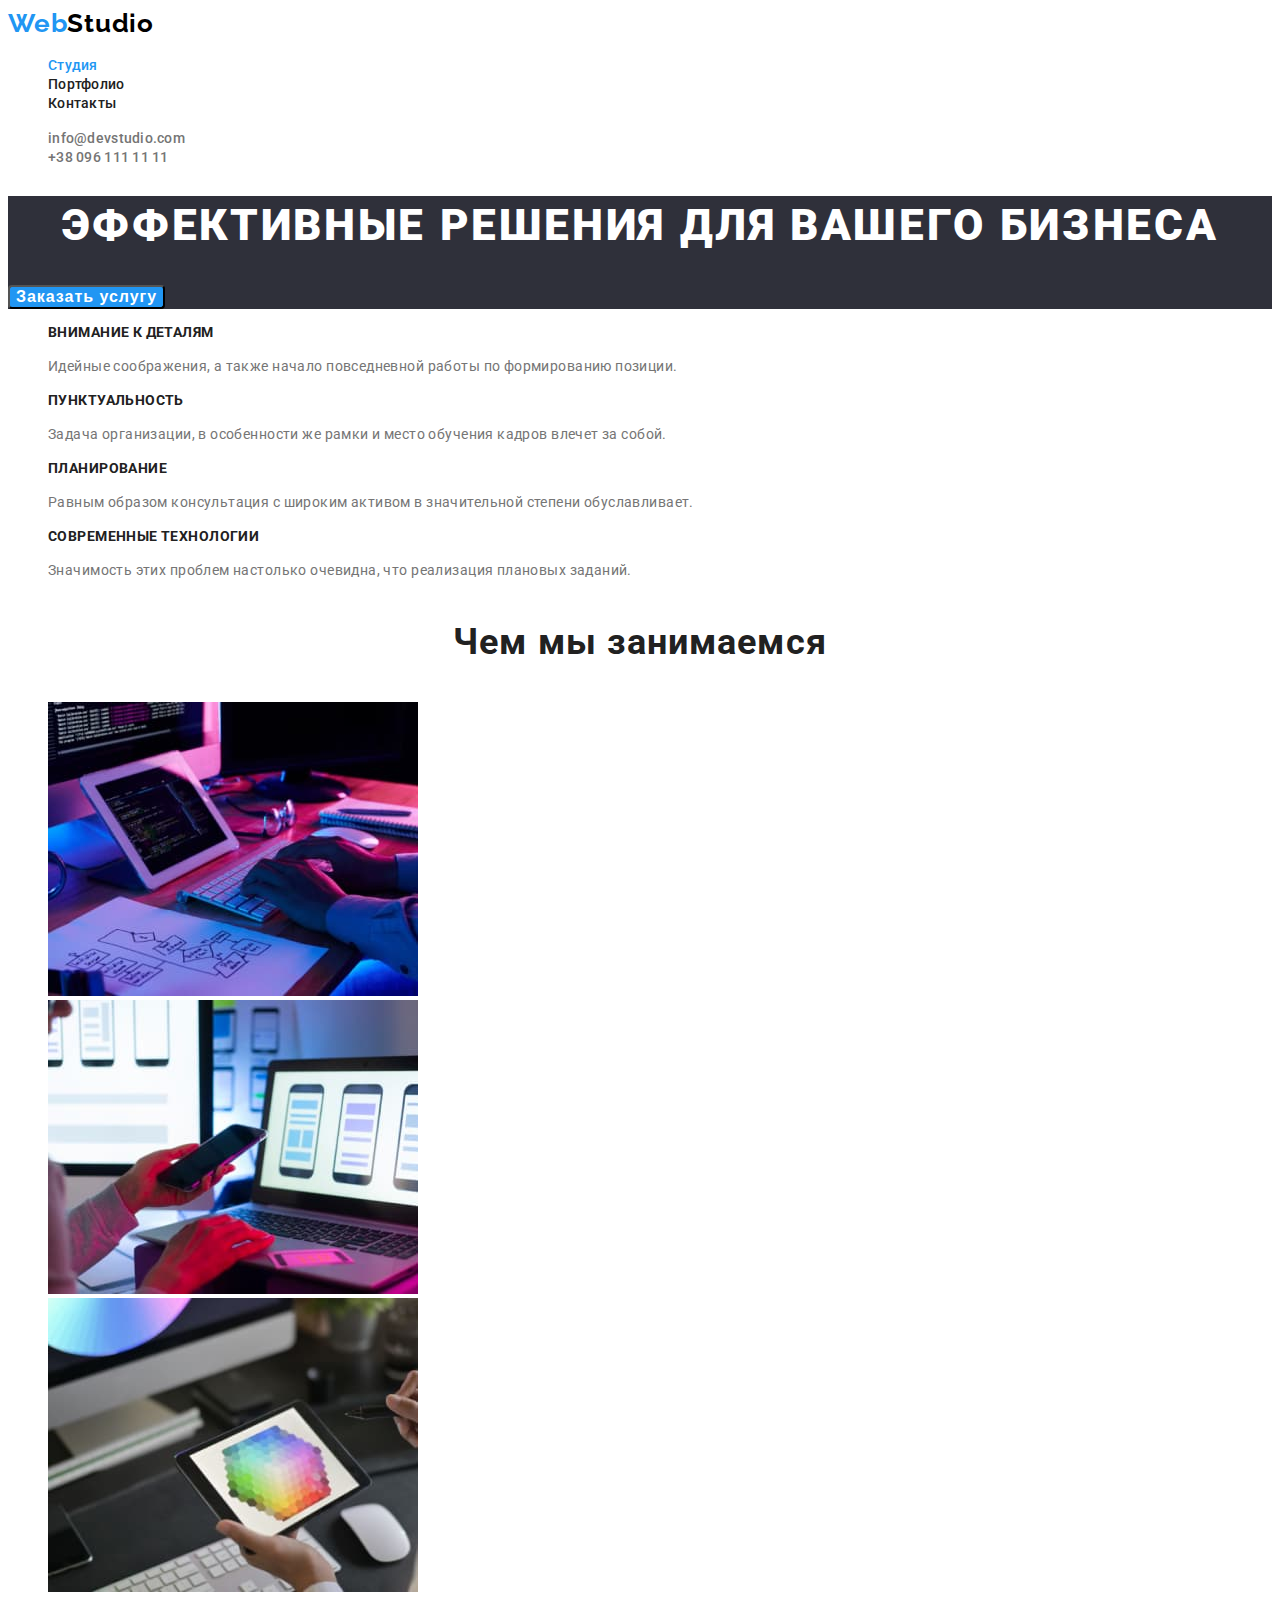
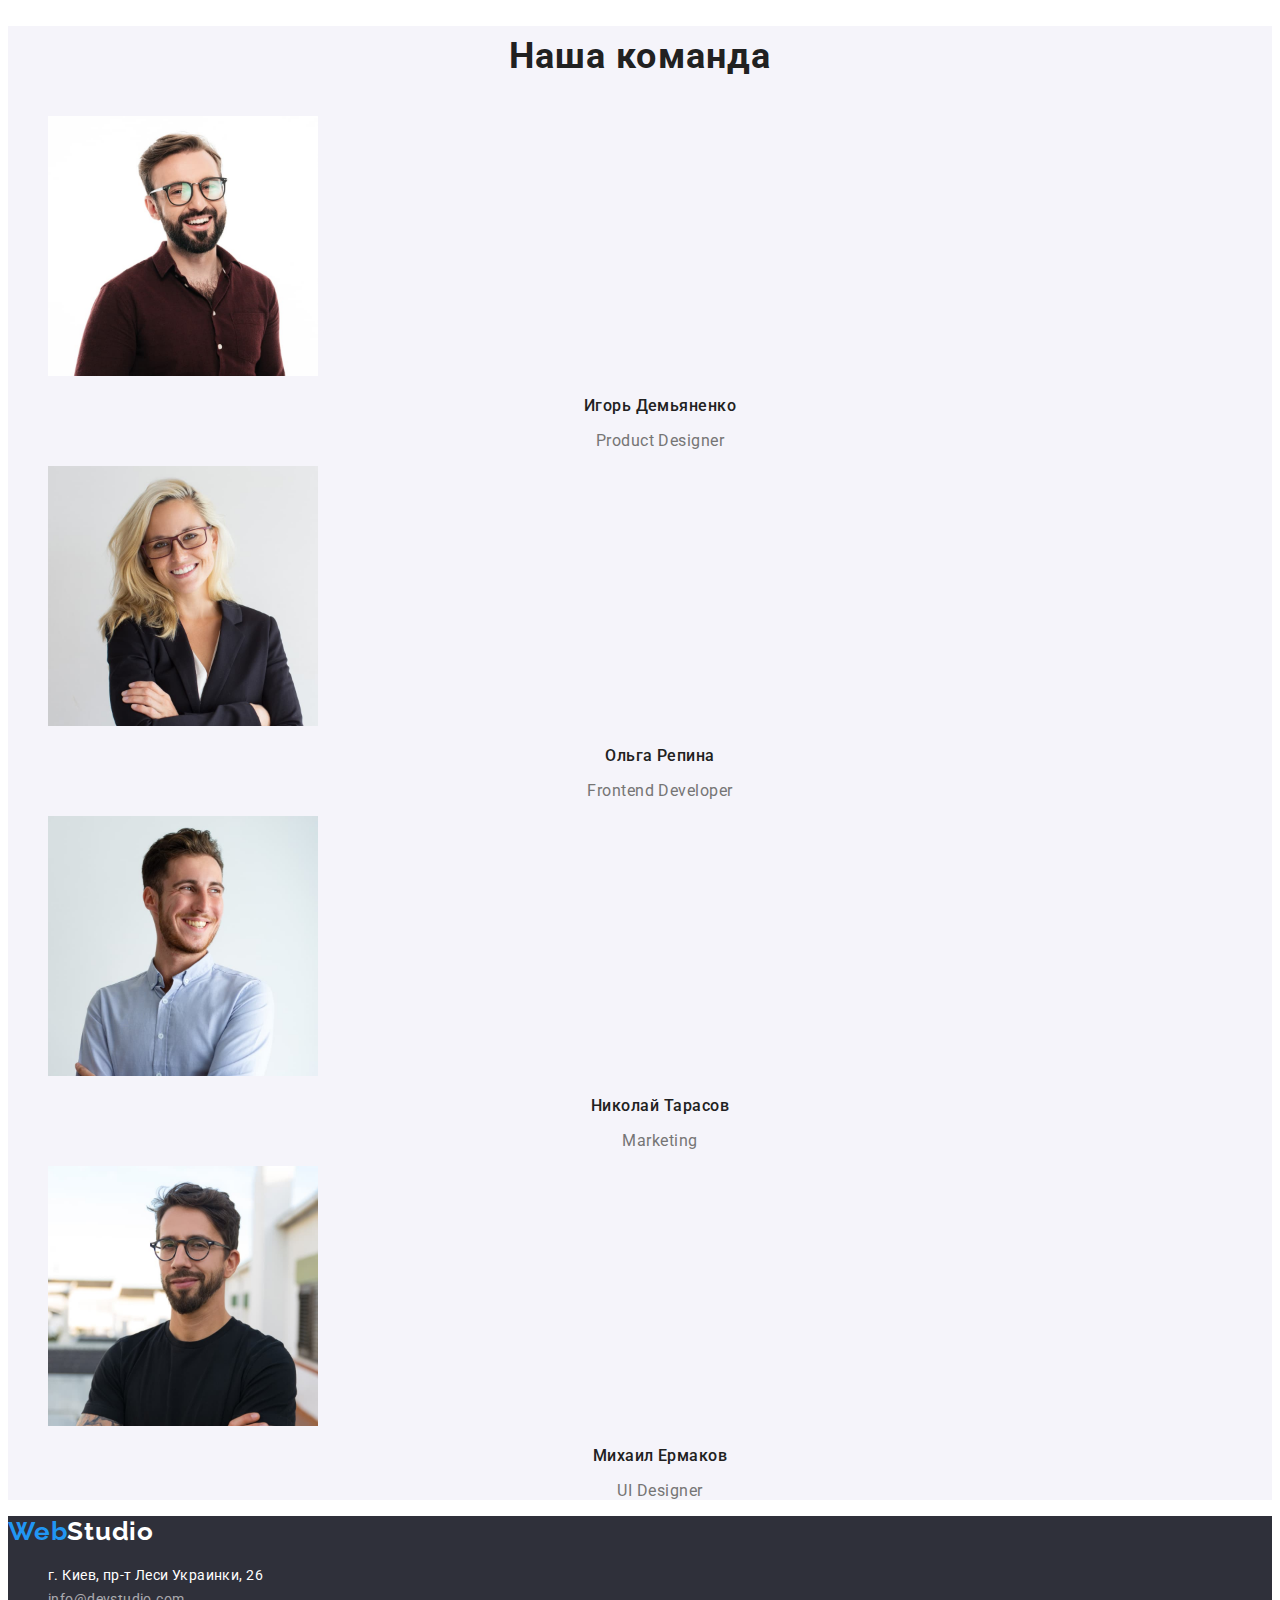
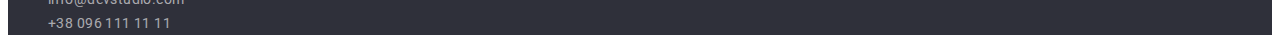
<file: index.html>
<!DOCTYPE html>
<html lang="ru">
  <head>
    <meta charset="UTF-8" />
    <meta http-equiv="X-UA-Compatible" content="IE=edge" />
    <meta name="viewport" content="width=device-width, initial-scale=1.0" />
    <title>Студия</title>
    <link rel="preconnect" href="https://fonts.googleapis.com" />
    <link rel="preconnect" href="https://fonts.gstatic.com" crossorigin />
    <link
      href="https://fonts.googleapis.com/css2?family=Raleway:wght@700&family=Roboto:wght@400;500;700;900&display=swap"
      rel="stylesheet"
    />
    <link rel="stylesheet" href="./css/styles.css" />
  </head>
  <body>
    <!--Шапка сайта-->
    <header class="header">
      <nav class="navigation">
        <a href="./index.html" lang="en" class="logo link"
          >Web<span class="logo-header-part">Studio</span></a
        >
        <ul class="navigation-list list">
          <li class="navigation-item">
            <a
              class="navigation-link choice-link link current"
              href="./index.html"
              >Студия</a
            >
          </li>
          <li class="navigation-item">
            <a class="navigation-link choice-link link" href="./portfolio.html"
              >Портфолио</a
            >
          </li>
          <li class="navigation-item">
            <a class="navigation-link choice-link link" href="">Контакты</a>
          </li>
        </ul>
      </nav>
      <ul class="header-address-list list">
        <li class="header-address-item">
          <a
            class="header-address-link choice-link link"
            href="mailto:info@devstudio.com"
            >info@devstudio.com</a
          >
        </li>
        <li class="header-address-item">
          <a
            class="header-address-link choice-link link"
            href="tel:+380961111111"
            >+38 096 111 11 11</a
          >
        </li>
      </ul>
    </header>

    <main>
      <!--Герой-->
      <section class="hero">
        <h1 class="hero-title">Эффективные решения для вашего бизнеса</h1>
        <button class="hero-button" type="button">Заказать услугу</button>
      </section>

      <!--Наши преимущества-->
      <section class="advantage">
        <h2 class="visually-hidden">Наши преимущества</h2>
        <ul class="advantage-list list">
          <li class="advantage-item">
            <h3 class="advantage-title">Внимание к деталям</h3>
            <p class="advantage-text">
              Идейные соображения, а также начало повседневной работы по
              формированию позиции.
            </p>
          </li>
          <li class="advantage-item">
            <h3 class="advantage-title">Пунктуальность</h3>
            <p class="advantage-text">
              Задача организации, в особенности же рамки и место обучения кадров
              влечет за собой.
            </p>
          </li>
          <li class="advantage-item">
            <h3 class="advantage-title">Планирование</h3>
            <p class="advantage-text">
              Равным образом консультация с широким активом в значительной
              степени обуславливает.
            </p>
          </li>
          <li class="advantage-item">
            <h3 class="advantage-title">Современные технологии</h3>
            <p class="advantage-text">
              Значимость этих проблем настолько очевидна, что реализация
              плановых заданий.
            </p>
          </li>
        </ul>
      </section>

      <!--Чем мы занимаемся-->
      <section class="activity">
        <h2 class="activity-title">Чем мы занимаемся</h2>
        <ul class="activity-list list">
          <li class="activity-item">
            <img
              src="./images/img-1.jpg"
              alt="Разработчик набирает код на клавиатуре"
              width="370"
              height="294"
            />
          </li>
          <li class="activity-item">
            <img
              src="./images/img-2.jpg"
              alt="Сотрудник работает с телефоном и ноутбуком"
              width="370"
              height="294"
            />
          </li>
          <li class="activity-item">
            <img
              src="./images/img-3.jpg"
              alt="Сотрудник работает с планшетом"
              width="370"
              height="294"
            />
          </li>
        </ul>
      </section>

      <!--Наша команда-->
      <section class="team">
        <h2 class="team-title">Наша команда</h2>
        <ul class="team-list list">
          <li class="team-item">
            <img
              src="./images/img-employee-1.jpg"
              alt="Сотрудник Игорь Демьяненко"
              width="270"
              height="260"
            />
            <h3 class="team-worker">Игорь Демьяненко</h3>
            <p class="team-text" lang="en">Product Designer</p>
          </li>

          <li class="team-item">
            <img
              src="./images/img-employee-2.jpg"
              alt="Сотрудник Ольга Репина"
              width="270"
              height="260"
            />
            <h3 class="team-worker">Ольга Репина</h3>
            <p class="team-text" lang="en">Frontend Developer</p>
          </li>

          <li class="team-item">
            <img
              src="./images/img-employee-3.jpg"
              alt="Сотрудник Николай Тарасов"
              width="270"
              height="260"
            />
            <h3 class="team-worker">Николай Тарасов</h3>
            <p class="team-text" lang="en">Marketing</p>
          </li>

          <li class="team-item">
            <img
              src="./images/img-employee-4.jpg"
              alt="Сотрудник Михаил Ермаков"
              width="270"
              height="260"
            />
            <h3 class="team-worker">Михаил Ермаков</h3>
            <p class="team-text" lang="en">UI Designer</p>
          </li>
        </ul>
      </section>
    </main>

    <!--Футер-->
    <footer class="footer">
      <a class="logo link" href="./index.html" lang="en"
        >Web<span class="logo-footer-part">Studio</span></a
      >
      <address class="footer-address">
        <ul class="footer-address-list list">
          <li class="footer-address-item">
            <a class="footer-address-link choice-link location link" href=""
              >г. Киев, пр-т Леси Украинки, 26</a
            >
          </li>
          <li class="footer-address-item">
            <a
              class="footer-address-link choice-link link"
              href="mailto:info@devstudio.com"
              >info@devstudio.com</a
            >
          </li>
          <li class="footer-address-item">
            <a
              class="footer-address-link choice-link link"
              href="tel:+380961111111"
              >+38 096 111 11 11</a
            >
          </li>
        </ul>
      </address>
    </footer>
  </body>
</html>
</file>
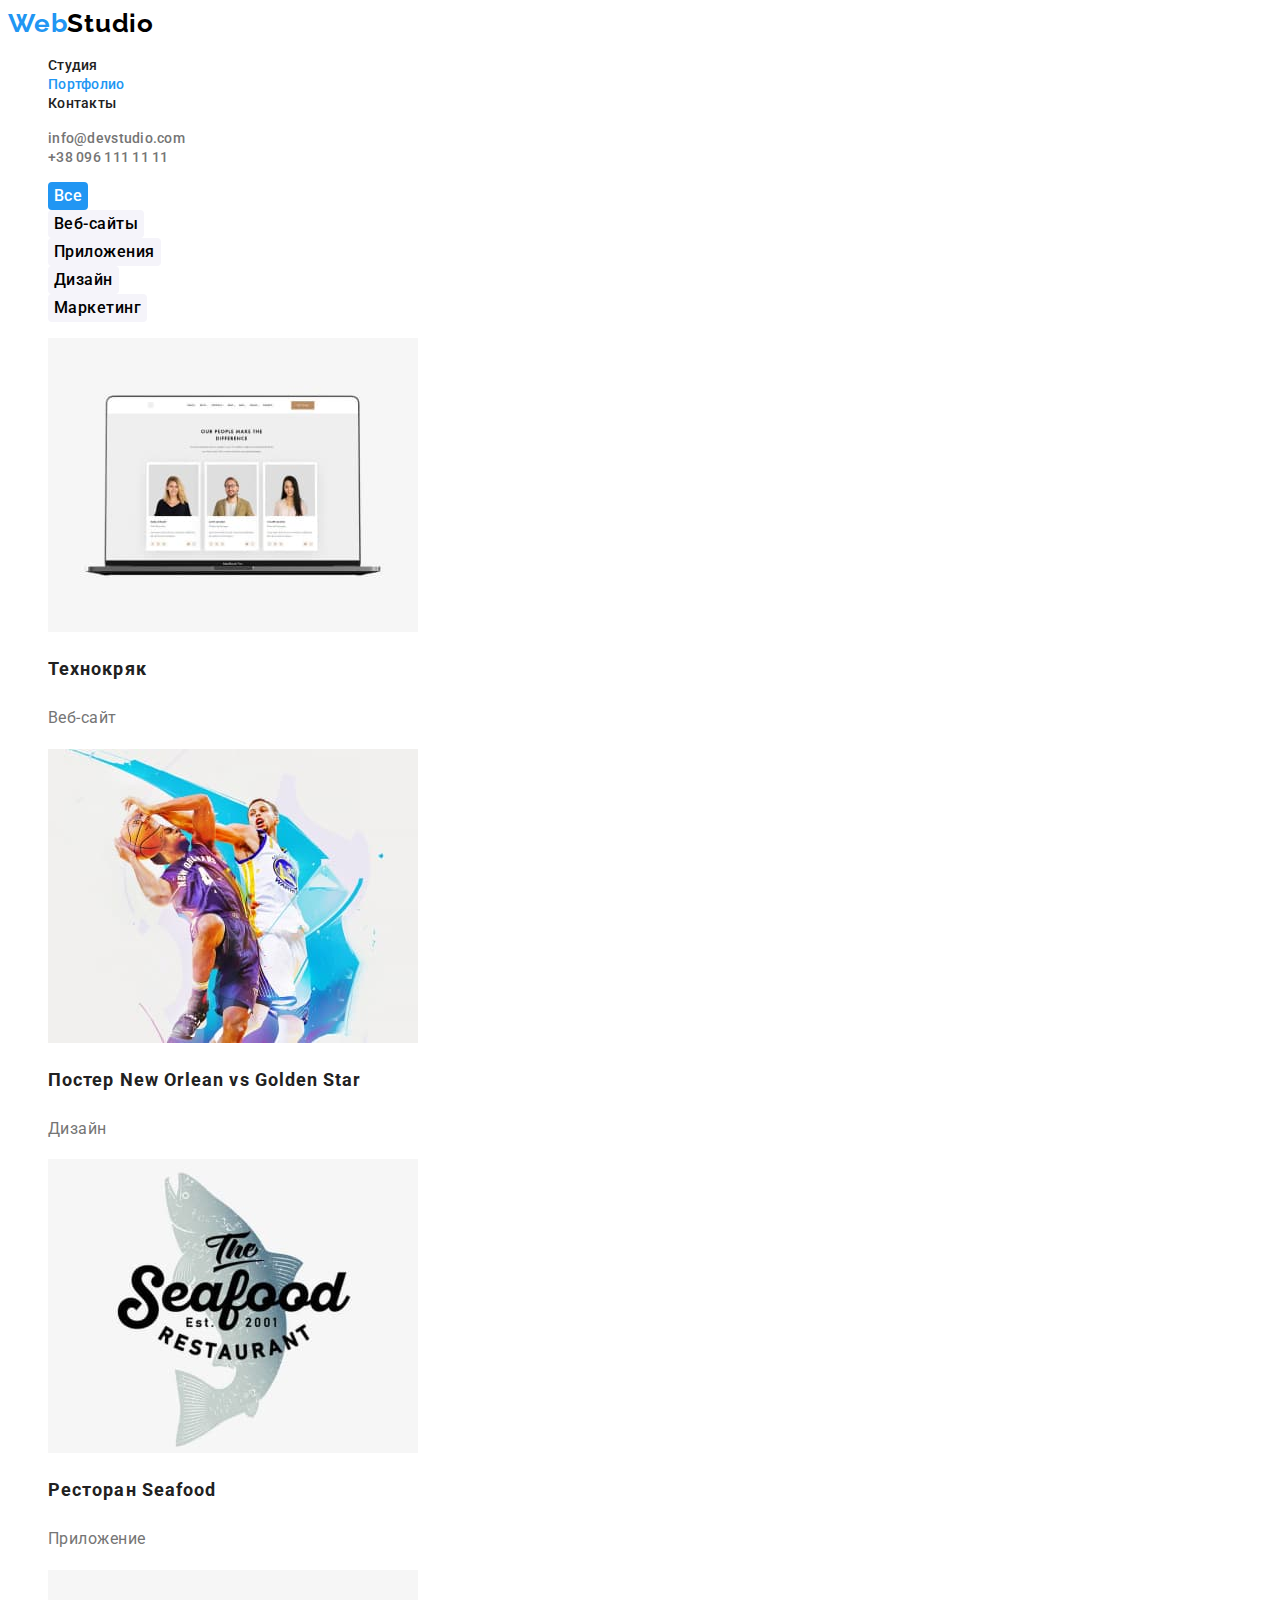
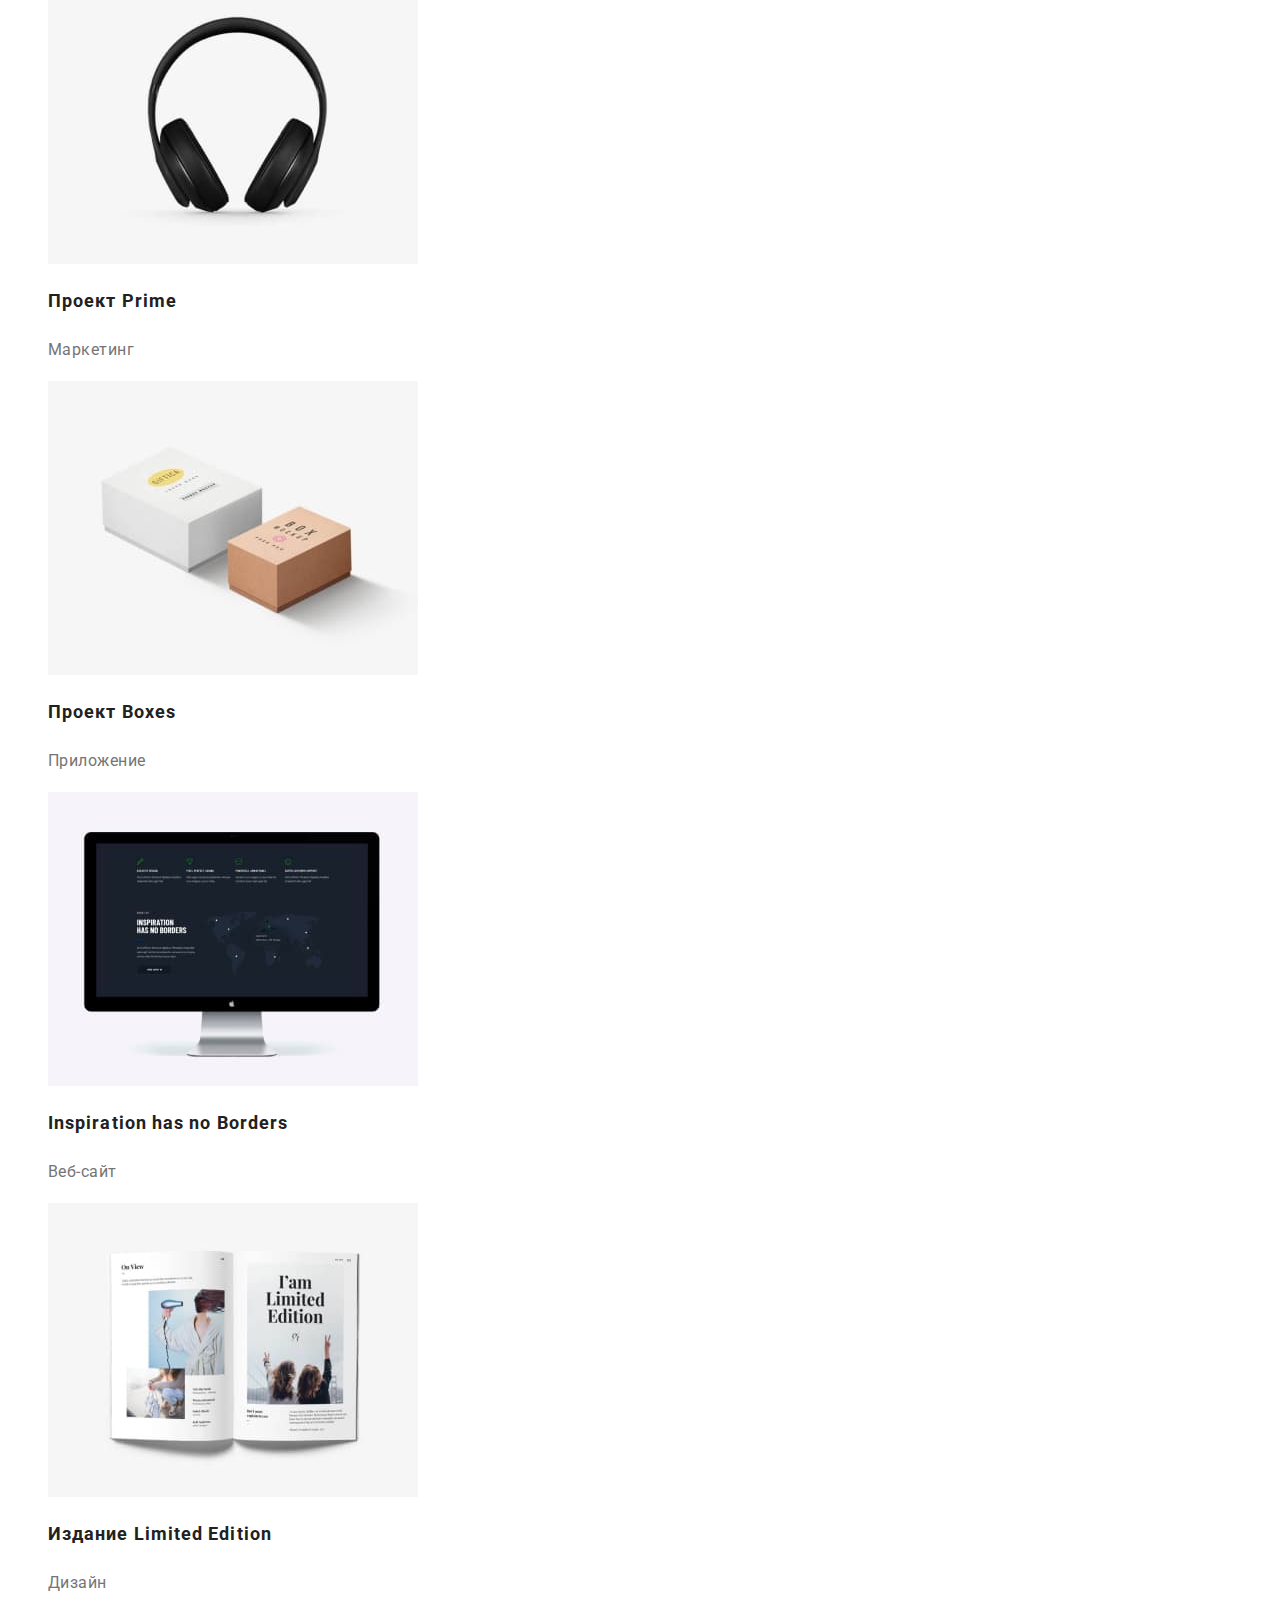
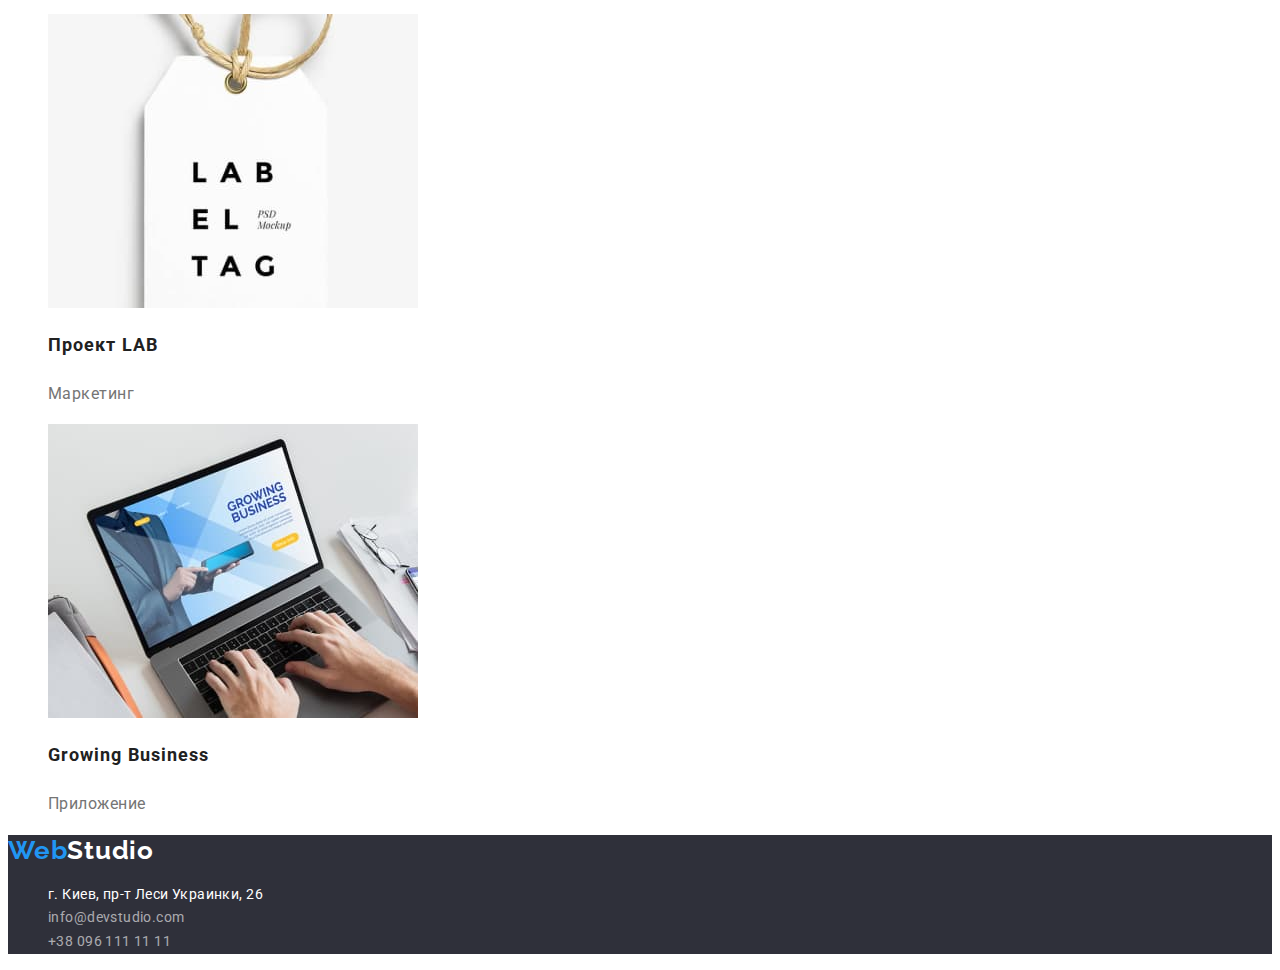
<file: portfolio.html>
<!DOCTYPE html>
<html lang="ru">
  <head>
    <meta charset="UTF-8" />
    <meta http-equiv="X-UA-Compatible" content="IE=edge" />
    <meta name="viewport" content="width=device-width, initial-scale=1.0" />
    <title>Портфолио</title>
    <link rel="preconnect" href="https://fonts.googleapis.com" />
    <link rel="preconnect" href="https://fonts.gstatic.com" crossorigin />
    <link
      href="https://fonts.googleapis.com/css2?family=Raleway:wght@700&family=Roboto:wght@400;500;700;900&display=swap"
      rel="stylesheet"
    />
    <link rel="stylesheet" href="./css/styles.css" />
  </head>
  <body>
    <!--Шапка сайта-->
    <header class="header">
      <nav class="navigation">
        <a href="./index.html" lang="en" class="logo link"
          >Web<span class="logo-header-part">Studio</span></a
        >
        <ul class="navigation-list list">
          <li class="navigation-item">
            <a class="navigation-link choice-link link" href="./index.html"
              >Студия</a
            >
          </li>
          <li class="navigation-item">
            <a
              class="navigation-link choice-link link current"
              href="./portfolio.html"
              >Портфолио</a
            >
          </li>
          <li class="navigation-item">
            <a class="navigation-link choice-link link" href="">Контакты</a>
          </li>
        </ul>
      </nav>
      <ul class="header-address-list list">
        <li class="header-address-item">
          <a
            class="header-address-link choice-link link"
            href="mailto:info@devstudio.com"
            >info@devstudio.com</a
          >
        </li>
        <li class="header-address-item">
          <a
            class="header-address-link choice-link link"
            href="tel:+380961111111"
            >+38 096 111 11 11</a
          >
        </li>
      </ul>
    </header>

    <main>
      <section class="examples">
        <h1 class="visually-hidden">Наши работы</h1>
        <ul class="examples-list-btn list">
          <li class="examples-btn-item">
            <button class="examples-btn current-btn" type="button">Все</button>
          </li>
          <li class="examples-btn-item">
            <button class="examples-btn choice-btn" type="button">
              Веб-сайты
            </button>
          </li>
          <li class="examples-btn-item">
            <button class="examples-btn choice-btn" type="button">
              Приложения
            </button>
          </li>
          <li class="examples-btn-item">
            <button class="examples-btn choice-btn" type="button">
              Дизайн
            </button>
          </li>
          <li class="examples-btn-item">
            <button class="examples-btn choice-btn" type="button">
              Маркетинг
            </button>
          </li>
        </ul>

        <ul class="examples-list list">
          <li class="example-item">
            <a href="" class="link">
              <img
                src="./images/portfolio-1.jpg"
                alt="Веб-сайт открыт на ноутбуке"
                width="370"
                height="294"
              />
              <h2 class="example-title">Технокряк</h2>
              <p class="example-text">Веб-сайт</p></a
            >
          </li>

          <li class="example-item">
            <a href="" class="link">
              <img
                src="./images/portfolio-2.jpg"
                alt="Два баскетболиста"
                width="370"
                height="294"
              />
              <h2 class="example-title">
                Постер <span lang="en">New Orlean vs Golden Star</span>
              </h2>
              <p class="example-text">Дизайн</p></a
            >
          </li>

          <li class="example-item">
            <a href="" class="link">
              <img
                src="./images/portfolio-3.jpg"
                alt="Логотип ресторана"
                width="370"
                height="294"
              />
              <h2 class="example-title">
                Ресторан <span lang="en">Seafood</span>
              </h2>
              <p class="example-text">Приложение</p></a
            >
          </li>

          <li class="example-item">
            <a href="" class="link">
              <img
                src="./images/portfolio-4.jpg"
                alt="Наушники"
                width="370"
                height="294"
              />
              <h2 class="example-title">Проект <span lang="en">Prime</span></h2>
              <p class="example-text">Маркетинг</p></a
            >
          </li>

          <li class="example-item">
            <a href="" class="link">
              <img
                src="./images/portfolio-5.jpg"
                alt="Две коробки"
                width="370"
                height="294"
              />
              <h2 class="example-title">Проект <span lang="en">Boxes</span></h2>
              <p class="example-text">Приложение</p></a
            >
          </li>

          <li class="example-item">
            <a href="" class="link">
              <img
                src="./images/portfolio-6.jpg"
                alt="Монитор"
                width="370"
                height="294"
              />
              <h2 class="example-title" lang="en">
                Inspiration has no Borders
              </h2>
              <p class="example-text">Веб-сайт</p></a
            >
          </li>

          <li class="example-item">
            <a href="" class="link">
              <img
                src="./images/portfolio-7.jpg"
                alt="Журнал"
                width="370"
                height="294"
              />
              <h2 class="example-title">
                Издание <span lang="en">Limited Edition</span>
              </h2>
              <p class="example-text">Дизайн</p></a
            >
          </li>

          <li class="example-item">
            <a href="" class="link">
              <img
                src="./images/portfolio-8.jpg"
                alt="Ярлык"
                width="370"
                height="294"
              />
              <h2 class="example-title">Проект <span lang="en">LAB</span></h2>
              <p class="example-text">Маркетинг</p></a
            >
          </li>

          <li class="example-item">
            <a href="" class="link">
              <img
                src="./images/portfolio-9.jpg"
                alt="Человек работает за ноутбуком"
                width="370"
                height="294"
              />
              <h2 class="example-title" lang="en">Growing Business</h2>
              <p class="example-text">Приложение</p></a
            >
          </li>
        </ul>
      </section>
    </main>

    <!--Футер-->
    <footer class="footer">
      <a class="logo link" href="./index.html" lang="en"
        >Web<span class="logo-footer-part">Studio</span></a
      >
      <address class="footer-address">
        <ul class="footer-address-list list">
          <li class="footer-address-item">
            <a class="footer-address-link choice-link location link" href=""
              >г. Киев, пр-т Леси Украинки, 26</a
            >
          </li>
          <li class="footer-address-item">
            <a
              class="footer-address-link choice-link link"
              href="mailto:info@devstudio.com"
              >info@devstudio.com</a
            >
          </li>
          <li class="footer-address-item">
            <a
              class="footer-address-link choice-link link"
              href="tel:+380961111111"
              >+38 096 111 11 11</a
            >
          </li>
        </ul>
      </address>
    </footer>
  </body>
</html>
</file>
<file: css/styles.css>
:root {
  --main-text-color: #212121;
  --secondary-text-color: #757575;
  --accent-color: #2196f3;
  --main-page-color: #ffffff;
  --first-section-color: #2f303a;
  --secondary-section-color: #f5f4fa;
  --footer-address-color: rgba(255, 255, 255, 0.6);
  --header-part-logo: #000000;
  --hover-hero-btn: #188ce8;
}

body {
  font-family: 'Roboto', sans-serif;
  background-color: var(--main-page-color);
  color: var(--main-text-color);
}

.list {
  list-style: none;
}

.link {
  text-decoration: none;
}

.visually-hidden {
  position: absolute;
  white-space: nowrap;
  width: 1px;
  height: 1px;
  overflow: hidden;
  border: 0;
  padding: 0;
  clip: rect(0 0 0 0);
  clip-path: inset(50%);
  margin: -1px;
}

/* <------------HEADER-----------> */

.logo {
  font-family: Raleway, sans-serif;
  font-weight: 700;
  font-size: 26px;
  line-height: 1.2;
  letter-spacing: 0.03em;
  color: var(--accent-color);
}

.logo-header-part {
  color: var(--header-part-logo);
}

.navigation-link {
  color: currentColor;
  font-weight: 500;
  font-size: 14px;
  line-height: 1.14;
  letter-spacing: 0.02em;
}

.header-address-link {
  font-weight: 500;
  font-size: 14px;
  line-height: 1.14;
  letter-spacing: 0.02em;
  color: var(--secondary-text-color);
}

.current {
  color: var(--accent-color);
}

/* <-----------SECTION HERO-------------> */

.hero {
  background-color: var(--first-section-color);
}

.hero-title {
  font-weight: 900;
  font-size: 44px;
  line-height: 1.36;
  text-align: center;
  letter-spacing: 0.06em;
  text-transform: uppercase;
  color: var(--main-page-color);
}

.hero-button {
  font-weight: 700;
  font-size: 16px;
  line-height: 1, 87;
  letter-spacing: 0.06em;
  color: var(--main-page-color);
  background-color: var(--accent-color);
  border-radius: 4px;
}

/* <-----------SECTION ADVANTAGE-------------> */

.advantage-title {
  font-weight: 700;
  font-size: 14px;
  line-height: 1.14;
  letter-spacing: 0.03em;
  text-transform: uppercase;
}
.advantage-text {
  font-size: 14px;
  line-height: 1.71;
  letter-spacing: 0.03em;
  color: var(--secondary-text-color);
}

/* <-----------SECTION ACTIVITY-------------> */

.activity-title {
  font-weight: 700;
  font-size: 36px;
  line-height: 1.67;
  text-align: center;
  letter-spacing: 0.03em;
}

/* <-----------TEAM-------------> */

.team {
  background-color: var(--secondary-section-color);
}

.team-title {
  font-weight: 700;
  font-size: 36px;
  line-height: 1.67;
  text-align: center;
  letter-spacing: 0.03em;
}

.team-worker {
  font-weight: 500;
  font-size: 16px;
  line-height: 1.19;
  text-align: center;
  letter-spacing: 0.03em;
}

.team-text {
  font-size: 16px;
  line-height: 1.19;
  text-align: center;
  letter-spacing: 0.03em;
  color: var(--secondary-text-color);
}

/* <-----------FOOTER-------------> */

.footer {
  background-color: var(--first-section-color);
}

.logo-footer-part {
  color: var(--main-page-color);
}

.footer-address-link {
  font-style: normal;
  font-size: 14px;
  line-height: 1.71;
  letter-spacing: 0.03em;
  color: var(--footer-address-color);
}

.footer-address-link.location {
  color: var(--main-page-color);
}

/* <-----------PORTFOLIO PAGE-------------> */

.examples-btn {
  font-family: inherit;
  font-weight: 500;
  font-size: 16px;
  line-height: 1.62;
  letter-spacing: 0.03em;
  background: var(--secondary-section-color);
  border-radius: 4px;
  border: transparent;
}

.example-title {
  color: var(--main-text-color);
  font-weight: 700;
  font-size: 18px;
  line-height: 2;
  letter-spacing: 0.06em;
}

.example-text {
  font-size: 16px;
  line-height: 1.87;
  letter-spacing: 0.03em;
  color: var(--secondary-text-color);
}

.current-btn {
  background-color: var(--accent-color);
  color: var(--main-page-color);
}

/* <-----------HOVER FOCUS-----------> */
.choice-link:hover,
.choice-link:focus {
  color: var(--accent-color);
}

.choice-btn:hover,
.choice-btn:focus {
  background-color: var(--accent-color);
  color: var(--main-page-color);
  cursor: pointer;
}

.hero-button:hover,
.hero-button:focus {
  background-color: var(--hover-hero-btn);
  cursor: pointer;
}
</file>
